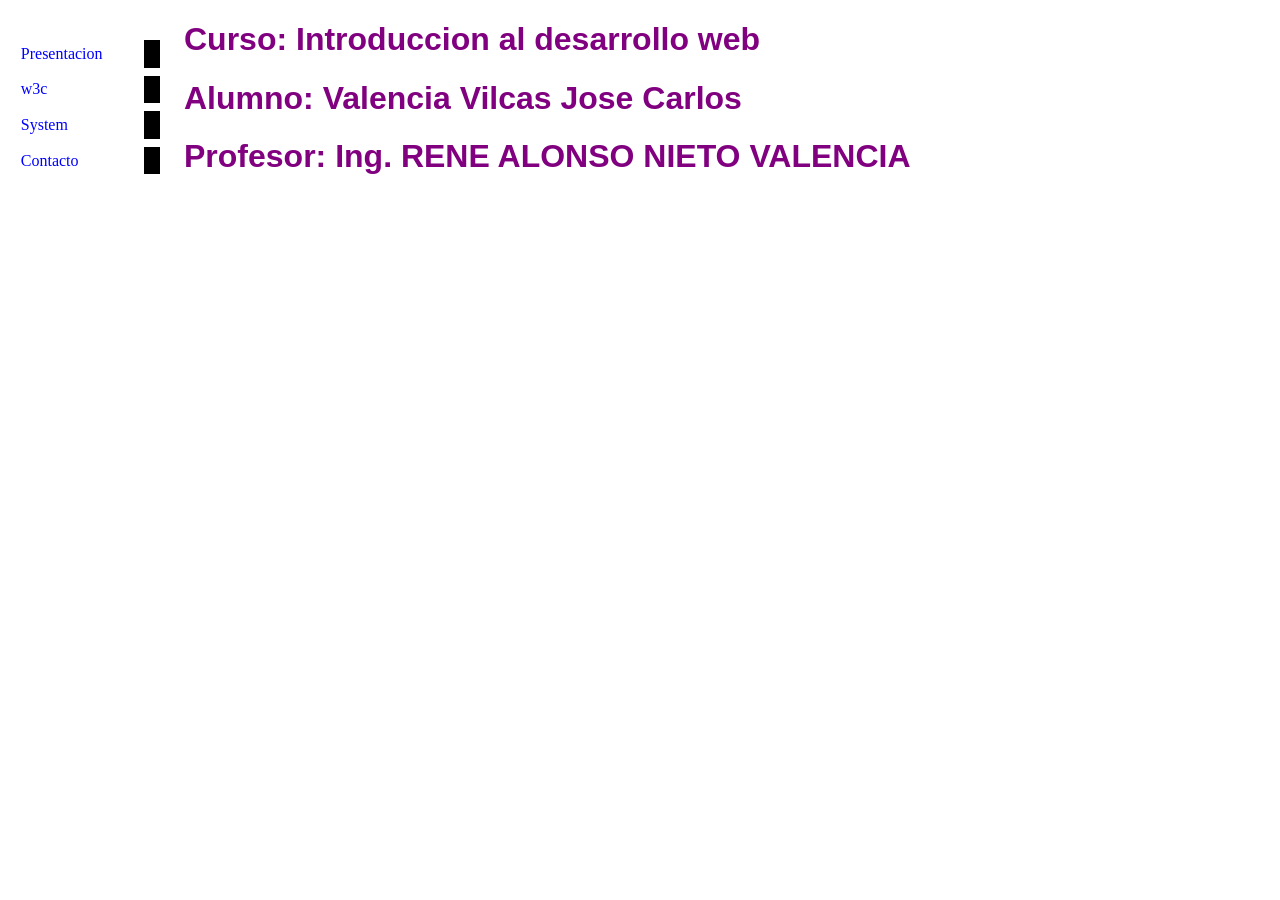
<file: lab01/index.html>
<!DOCTYPE html>
<html lang="es">
<head>
  <meta charset="UTF-8">
  <meta name="viewport" content="width=device-width, initial-scale=1.0">
  <title>Practica 01</title>
  <h1>Curso: Introduccion al desarrollo web</h1>
  <h1>Alumno: Valencia Vilcas Jose Carlos</h1>
  <h1>Profesor: Ing. RENE ALONSO NIETO VALENCIA</h1>
  <link rel="stylesheet" href="css/style.css">
</head>
<body>
  <ul class="navbar">
    <li><a href="author.html">Presentacion</a></li>
    <li><a href="w3c.html">w3c</a></li>
    <li><a href="system.html">System</a></li>
    <li><a href="contact.html">Contacto</a></li>
  </ul>
</body>
</html>
</file>
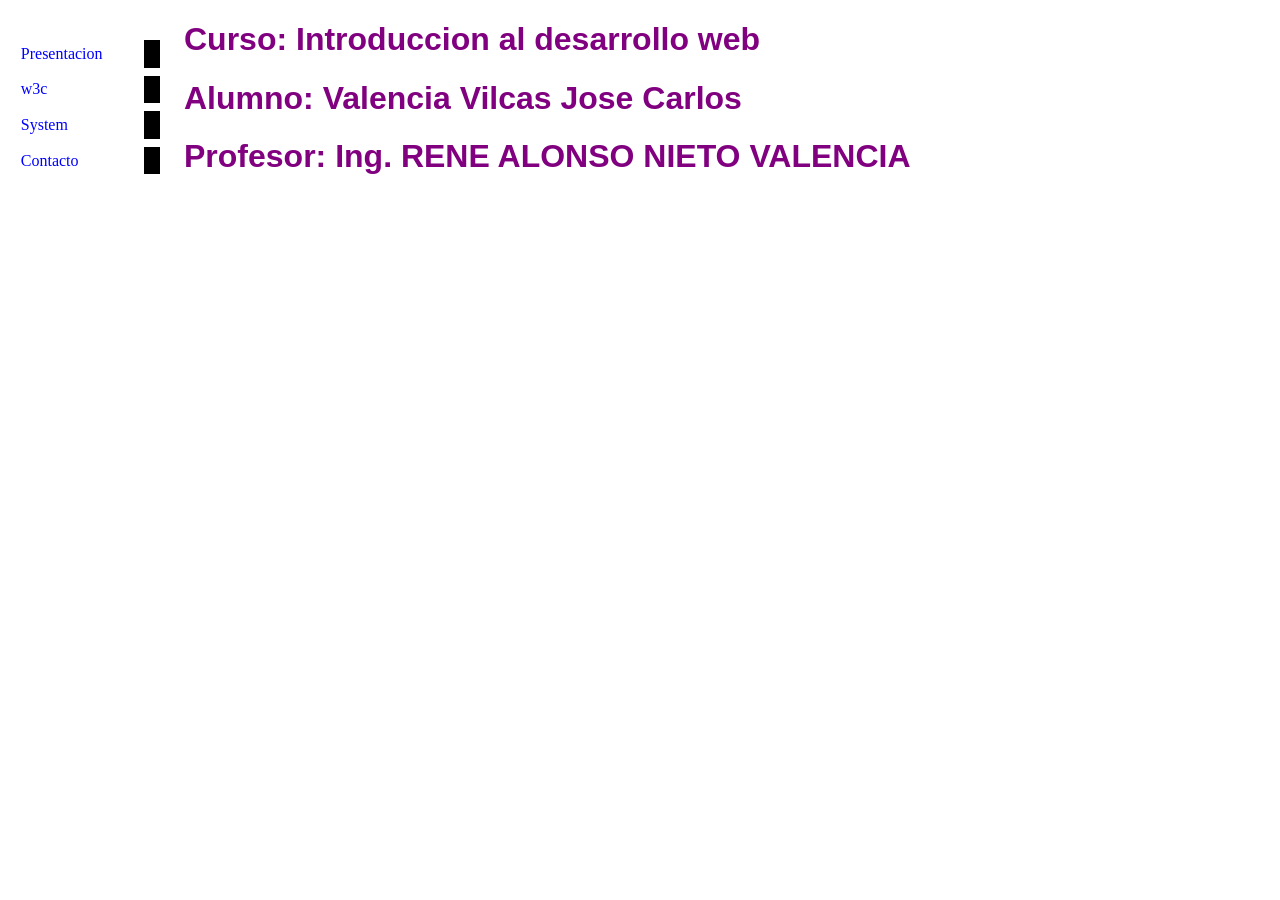
<file: IDWeb/lab01/index.html>
<!DOCTYPE html>
<html lang="es">
<head>
  <meta charset="UTF-8">
  <meta name="viewport" content="width=device-width, initial-scale=1.0">
  <title>Practica 01</title>
  <h1>Curso: Introduccion al desarrollo web</h1>
  <h1>Alumno: Valencia Vilcas Jose Carlos</h1>
  <h1>Profesor: Ing. RENE ALONSO NIETO VALENCIA</h1>
  <link rel="stylesheet" href="./css/style.css">
</head>
<body>
  <ul class="navbar">
    <li><a href="author.html">Presentacion</a></li>
    <li><a href="w3c.html">w3c</a></li>
    <li><a href="system.html">System</a></li>
    <li><a href="contact.html">Contacto</a></li>
  </ul>
</body>
</html>
</file>
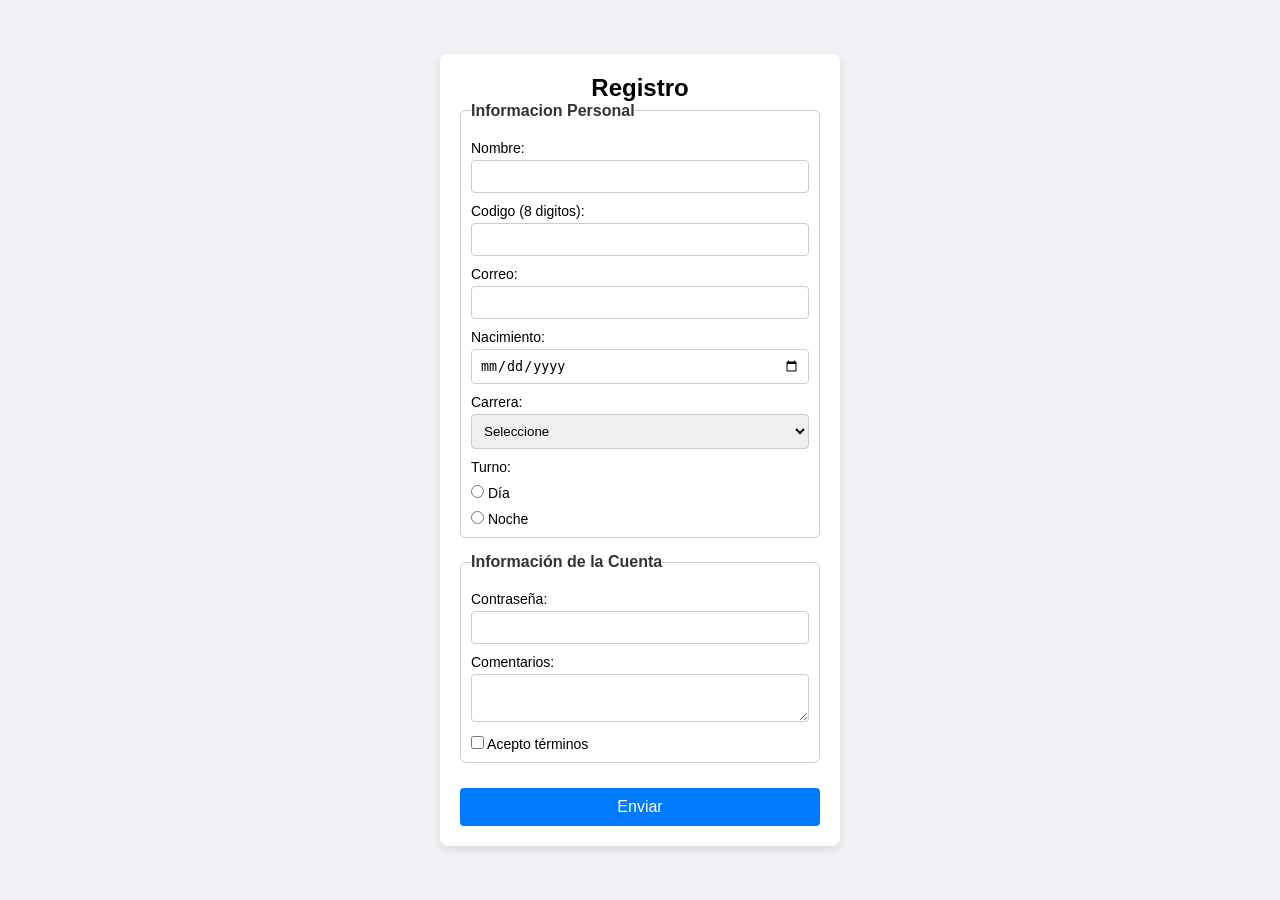
<file: IDWeb/lab02/index.html>
<!DOCTYPE html>
<html lang="es">
<head>
    <meta charset="UTF-8">
    <title>Registro</title>
    <link rel="stylesheet" href="./css/style.css">
</head>
<body>

    <div class="card">
        <h2>Registro</h2>
        <form>
            <fieldset>
                <legend>Informacion Personal</legend>
                
                <label for="nombre">Nombre:</label>
                <input type="text" id="nombre" required>

                <label for="codigo">Codigo (8 digitos):</label>
                <input type="number" id="codigo" required pattern="[0-9]{8}">

                <label for="email">Correo:</label>
                <input type="email" id="email" required>

                <label for="nacimiento">Nacimiento:</label>
                <input type="date" id="nacimiento" min="1950-01-01" max="2008-12-31" required>

                <label for="carrera">Carrera:</label>
                <select id="carrera" required>
                    <option value="">Seleccione</option>
                    <option value="sistemas">Sistemas</option>
                    <option value="industrial">Industrial</option>
                </select>

                <label>Turno:</label>
                <div>
                    <label><input type="radio" name="turno" value="dia" required> Día</label>
                    <label><input type="radio" name="turno" value="noche"> Noche</label>
                </div>
            </fieldset>
            <fieldset>
                <legend>Información de la Cuenta</legend>

                <label for="password">Contraseña:</label>
                <input type="password" id="password" required minlength="8" pattern="(?=.*\d)(?=.*[A-Z]).{8,}">

                <label for="comentarios">Comentarios:</label>
                <textarea id="comentarios"></textarea>

                <div>
                    <label>
                        <input type="checkbox" id="terminos" required> Acepto términos
                    </label>
                </div>
            </fieldset>

            <button type="submit">Enviar</button>
        </form>
    </div>

</body>
</html>
</file>
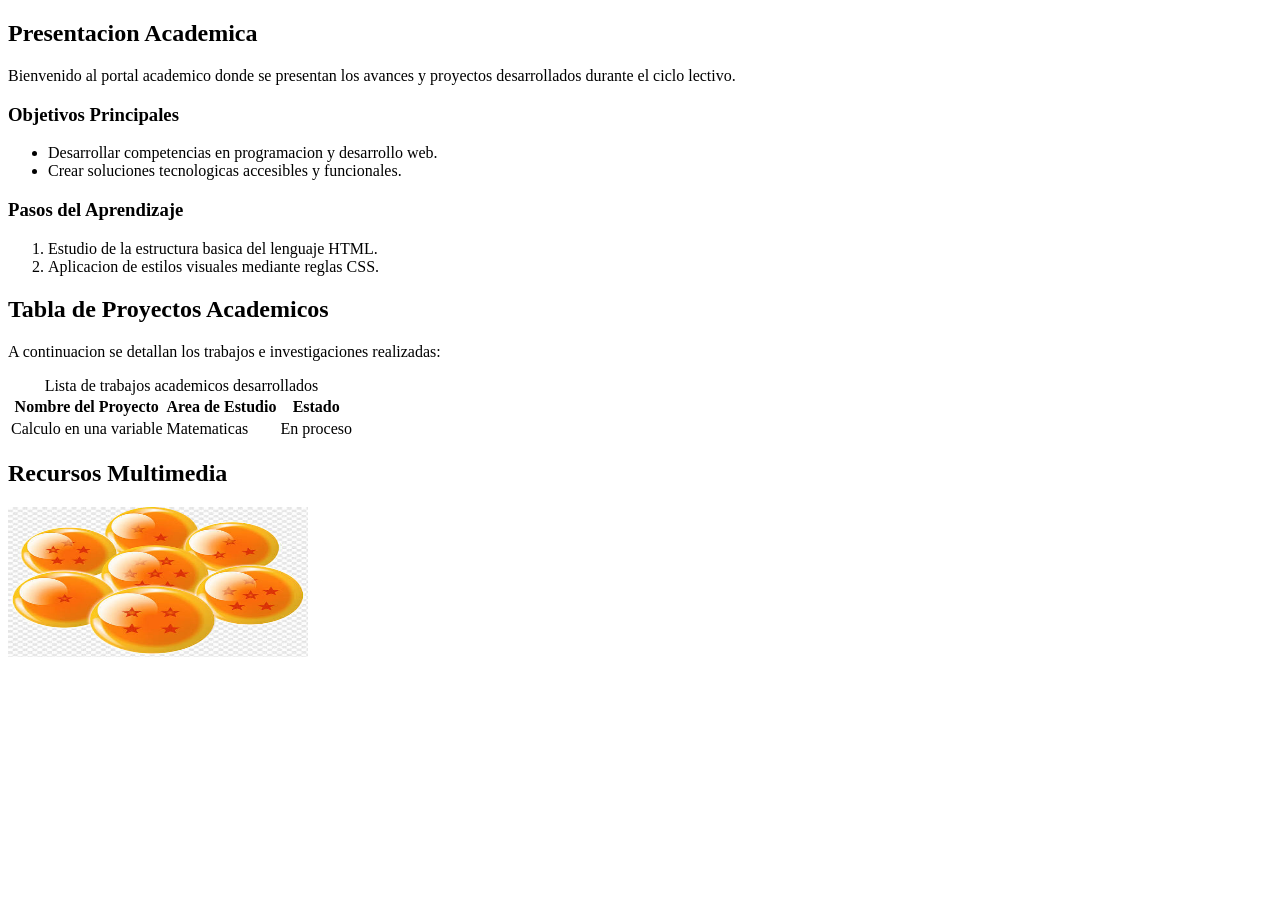
<file: lab01/author.html>
<!DOCTYPE html>
<html lang="en">
<head>
    <meta charset="UTF-8">
    <meta name="viewport" content="width=device-width, initial-scale=1.0">
    <title>Presentación</title>
</head>
<body>
    <main>
    <section id="presentacion">
      <h2>Presentacion Academica</h2>
      <p>Bienvenido al portal academico donde se presentan los avances y proyectos desarrollados durante el ciclo lectivo.</p>
      
      <h3>Objetivos Principales</h3>
      <ul>
        <li>Desarrollar competencias en programacion y desarrollo web.</li>
        <li>Crear soluciones tecnologicas accesibles y funcionales.</li>
      </ul>

      <h3>Pasos del Aprendizaje</h3>
      <ol>
        <li>Estudio de la estructura basica del lenguaje HTML.</li>
        <li>Aplicacion de estilos visuales mediante reglas CSS.</li>
      </ol>
    </section>

    <section id="proyectos">
      <h2>Tabla de Proyectos Academicos</h2>
      <p>A continuacion se detallan los trabajos e investigaciones realizadas:</p>
      
      <table>
        <caption>Lista de trabajos academicos desarrollados</caption>
        <thead>
          <tr>
            <th scope="col">Nombre del Proyecto</th>
            <th scope="col">Area de Estudio</th>
            <th scope="col">Estado</th>
          </tr>
        </thead>
        <tbody>
          <tr>
            <td>Calculo en una variable</td>
            <td>Matematicas</td>
            <td>En proceso</td>
          </tr>
        </tbody>
      </table>
    </section>

    <section id="multimedia">
      <h2>Recursos Multimedia</h2>
      <div>
        <img src="image/images.jpg" alt="Imagen" width="300" height="150">
      </div>
    </section>
  </main>
</body>
</html>
</file>
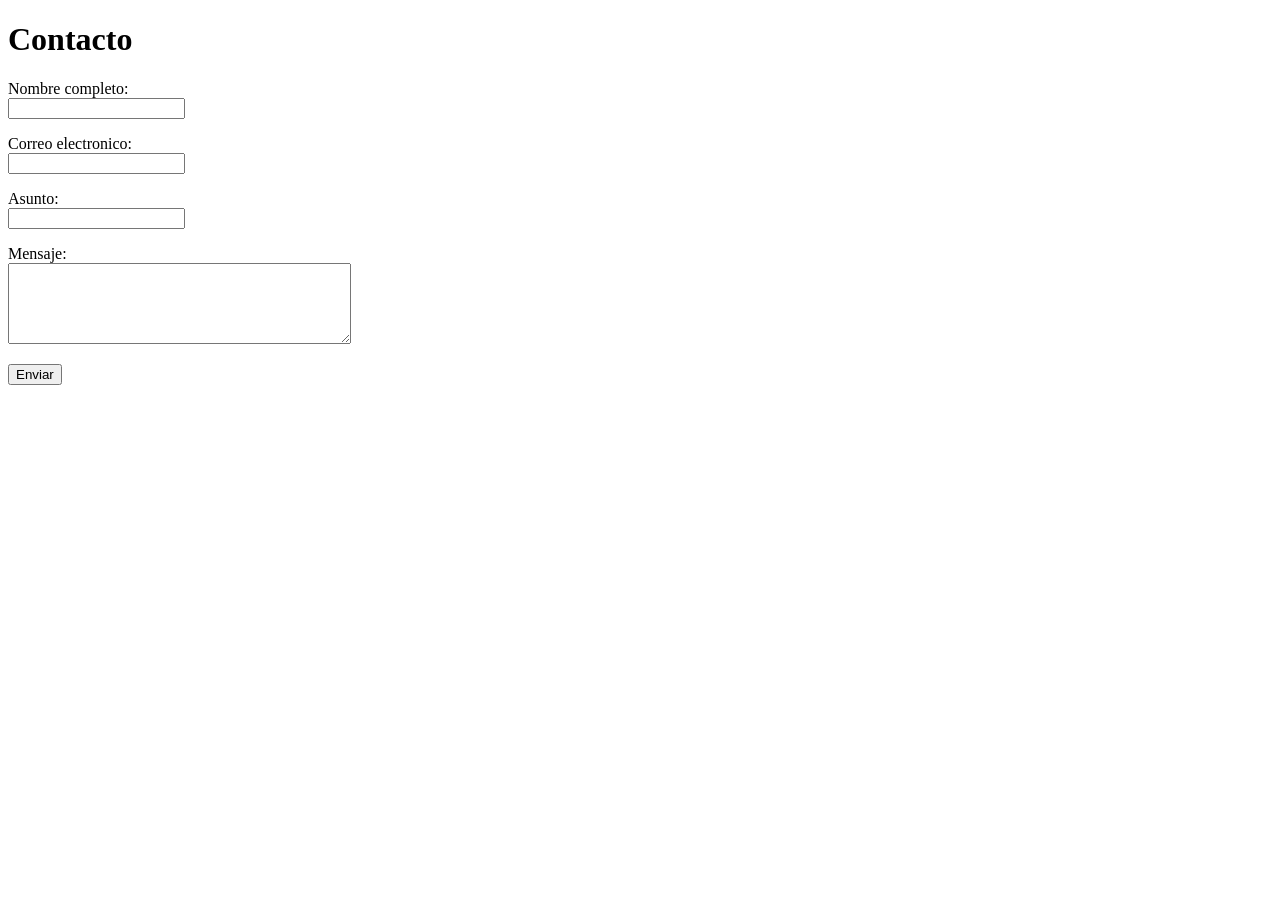
<file: lab01/contact.html>
<!DOCTYPE html>
<html lang="es">
<head>
  <meta charset="UTF-8">
  <title>Formulario de Contacto</title>
</head>
<body>

  <header>
    <h1>Contacto</h1>
  </header>

  <main>
    <form action="#" method="post">
      <p>
        <label for="nombre">Nombre completo:</label><br>
        <input type="text" id="nombre" name="nombre" required>
      </p>

      <p>
        <label for="email">Correo electronico:</label><br>
        <input type="email" id="email" name="email" required>
      </p>

      <p>
        <label for="asunto">Asunto:</label><br>
        <input type="text" id="asunto" name="asunto">
      </p>

      <p>
        <label for="mensaje">Mensaje:</label><br>
        <textarea id="mensaje" name="mensaje" rows="5" cols="40" required></textarea>
      </p>

      <p>
        <button type="submit">Enviar</button>
      </p>
    </form>
  </main>

</body>
</html>
</file>
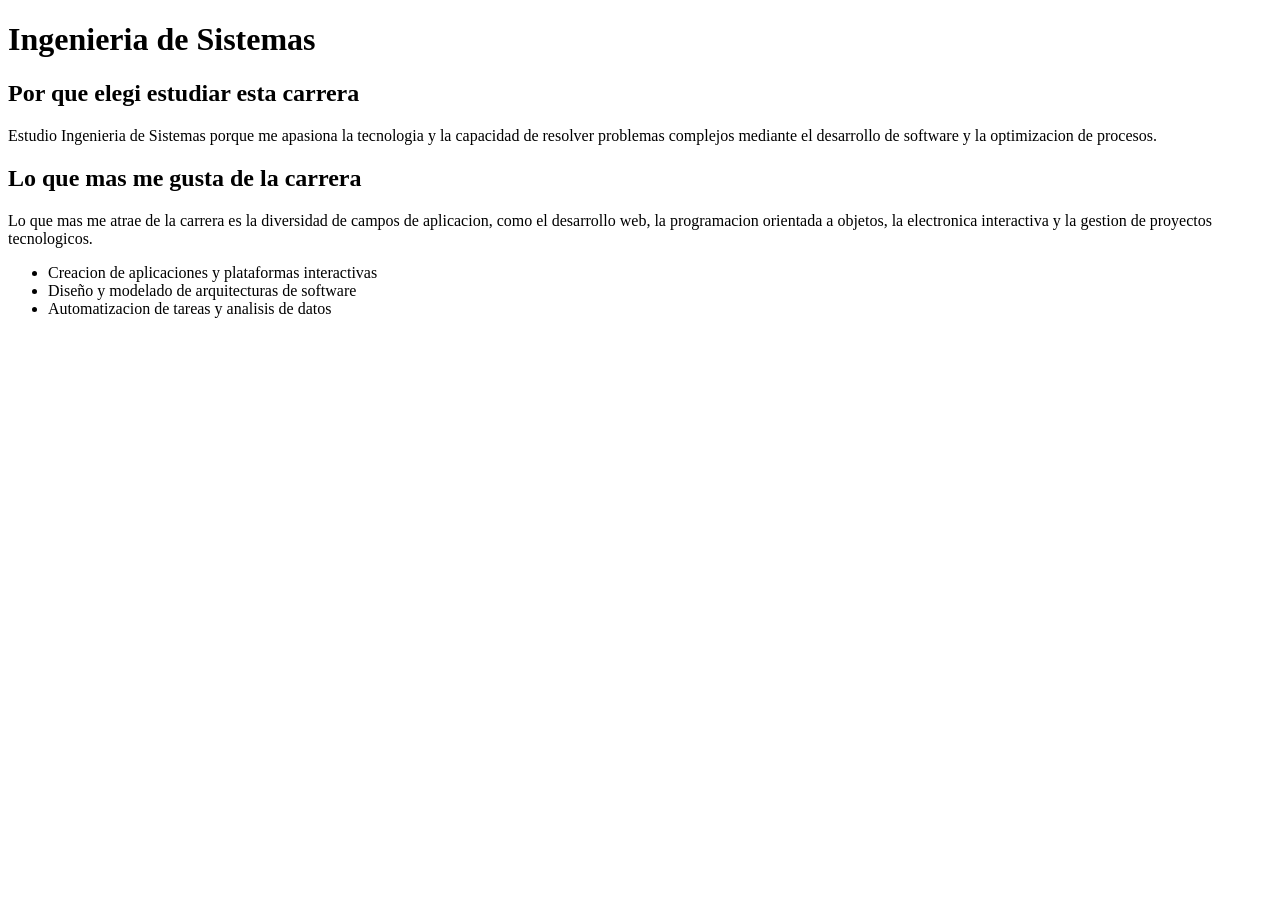
<file: lab01/system.html>
<!DOCTYPE html>
<html lang="es">
<head>
  <meta charset="UTF-8">
  <title>Razones para Estudiar Ingenieria de Sistemas</title>
</head>
<body>

  <header>
    <h1>Ingenieria de Sistemas</h1>
  </header>

  <main>
    <section>
      <h2>Por que elegi estudiar esta carrera</h2>
      <p>Estudio Ingenieria de Sistemas porque me apasiona la tecnologia y la capacidad de resolver problemas complejos mediante el desarrollo de software y la optimizacion de procesos.</p>
    </section>

    <section>
      <h2>Lo que mas me gusta de la carrera</h2>
      <p>Lo que mas me atrae de la carrera es la diversidad de campos de aplicacion, como el desarrollo web, la programacion orientada a objetos, la electronica interactiva y la gestion de proyectos tecnologicos.</p>
      <ul>
        <li>Creacion de aplicaciones y plataformas interactivas</li>
        <li>Diseño y modelado de arquitecturas de software</li>
        <li>Automatizacion de tareas y analisis de datos</li>
      </ul>
    </section>
  </main>
</body>
</html>
</file>
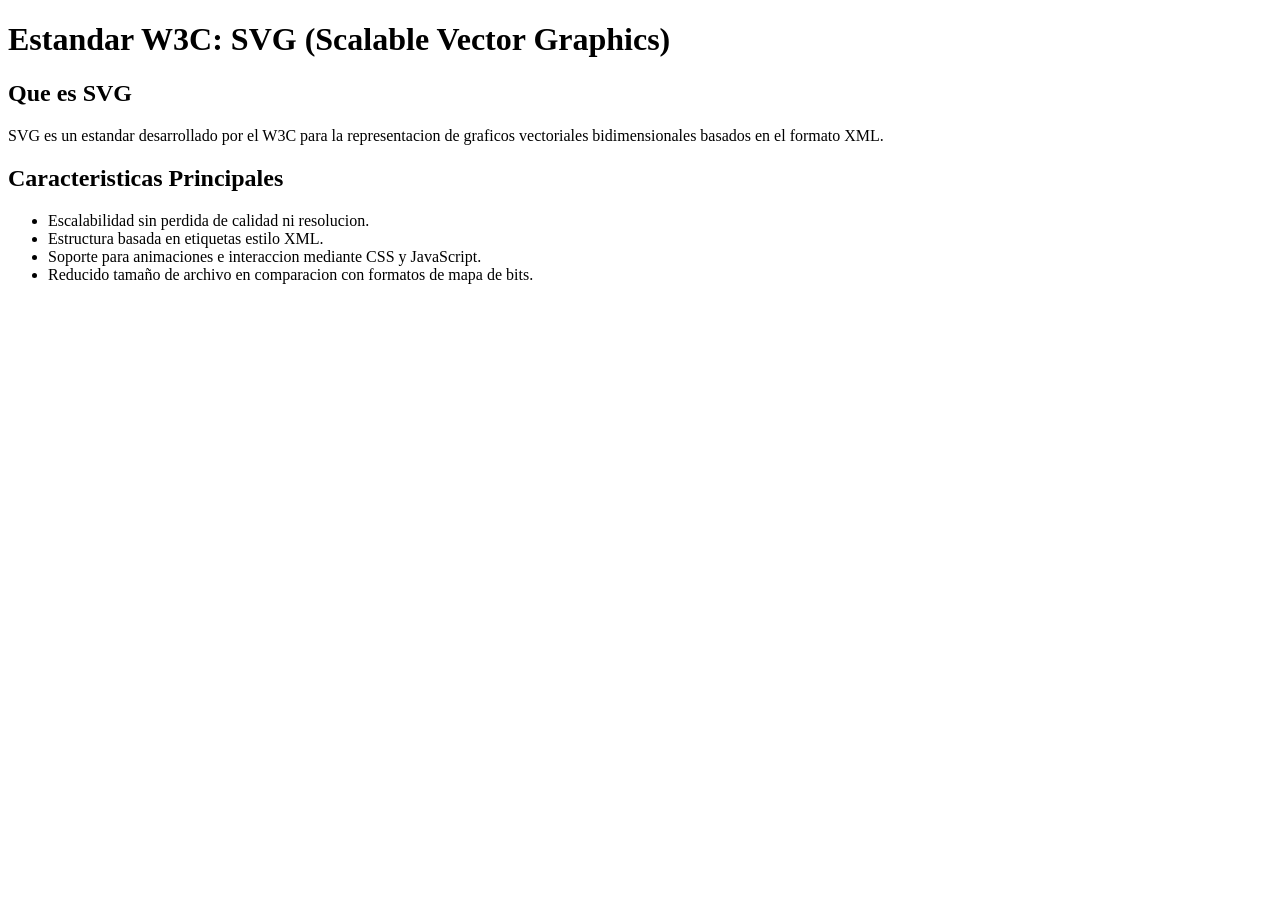
<file: lab01/w3c.html>
<!DOCTYPE html>
<html lang="es">
<head>
  <meta charset="UTF-8">
  <title>Estandar W3C - SVG</title>
</head>
<body>

  <header>
    <h1>Estandar W3C: SVG (Scalable Vector Graphics)</h1>
  </header>

  <main>
    <section>
      <h2>Que es SVG</h2>
      <p>SVG es un estandar desarrollado por el W3C para la representacion de graficos vectoriales bidimensionales basados en el formato XML.</p>
    </section>

    <section>
      <h2>Caracteristicas Principales</h2>
      <ul>
        <li>Escalabilidad sin perdida de calidad ni resolucion.</li>
        <li>Estructura basada en etiquetas estilo XML.</li>
        <li>Soporte para animaciones e interaccion mediante CSS y JavaScript.</li>
        <li>Reducido tamaño de archivo en comparacion con formatos de mapa de bits.</li>
      </ul>
    </section>
  </main>
</body>
</html>
</file>
<file: lab01/css/style.css>
body {
    padding-left: 11em;
    font-family: Georgia, "Times New Roman", Times, serif;
    color: purple;
    background-color: white;
}
ul.navbar {
  list-style-type: none;
  padding: 0;
  margin: 0;
  position: absolute;
  top: 2em;
  left: 1em;
  width: 9em;
}
h1 {
    font-family: Helvetica, Geneva, Arial, SunSans-Regular, sans-serif;
}
ul.navbar li {
  background: white;
  margin: 0.5em 0;
  padding: 0.3em;
  border-right: 1em solid black;
}
ul.navbar a {
  text-decoration: none;
}
a:link {
  color: blue;
}
a:visited {
  color: purple;
}
address {
  margin-top: 1em;
  padding-top: 1em;
  border-top: thin solid black;
}
table {
  width: 100%;
  border-collapse: collapse;
  margin-top: 1em;
  background-color: white;
  color: black;
}
    th, td {
  border: 1px solid black;
  padding: 8px;
  text-align: left;
}
th {
  background-color: #eee;
}
section {
  margin-bottom: 2em;
}
.media-container {
  margin-top: 1em;
}
</file>
<file: IDWeb/lab01/css/style.css>
body {
    padding-left: 11em;
    font-family: Georgia, "Times New Roman", Times, serif;
    color: purple;
    background-color: white;
}
ul.navbar {
  list-style-type: none;
  padding: 0;
  margin: 0;
  position: absolute;
  top: 2em;
  left: 1em;
  width: 9em;
}
h1 {
    font-family: Helvetica, Geneva, Arial, SunSans-Regular, sans-serif;
}
ul.navbar li {
  background: white;
  margin: 0.5em 0;
  padding: 0.3em;
  border-right: 1em solid black;
}
ul.navbar a {
  text-decoration: none;
}
a:link {
  color: blue;
}
a:visited {
  color: purple;
}
</file>
<file: IDWeb/lab02/css/style.css>
* { 
    box-sizing: border-box; 
    margin: 0; 
    padding: 0; 
} 

body {
    font-family: sans-serif;
    background-color: #f0f2f5;
    display: flex;
    justify-content: center;
    align-items: center;
    min-height: 100vh;
    margin: 0;
}

.card {
    background: #ffffff;
    width: 100%;
    max-width: 400px;
    padding: 20px;
    border-radius: 8px;
    box-shadow: 0 4px 10px rgba(0, 0, 0, 0.1);
}

h2 {
    text-align: center;
    margin-top: 0;
}

/* Estructura de campos */
fieldset {
    border: 1px solid #ccc;
    border-radius: 6px;
    margin-bottom: 15px;
    padding: 10px;
}

legend {
    font-weight: bold;
    color: #333;
}

label {
    display: block;
    margin-top: 10px;
    font-size: 14px;
}

input[type="text"],
input[type="email"],
input[type="password"],
input[type="number"],
input[type="date"],
select,
textarea {
    width: 100%;
    padding: 8px;
    margin-top: 4px;
    border: 1px solid #ccc;
    border-radius: 4px;
}

input:focus, select:focus, textarea:focus {
    border-color: #007bff;
    outline: none;
}

input:hover, select:hover, textarea:hover {
    border-color: #888;
}

button {
    width: 100%;
    padding: 10px;
    background-color: #007bff;
    color: white;
    border: none;
    border-radius: 4px;
    cursor: pointer;
    font-size: 16px;
    margin-top: 10px;
}

button:hover {
    background-color: #0056b3;
}

button:active {
    background-color: #004085;
}

input:disabled {
    background-color: #e9ecef;
}
</file>
